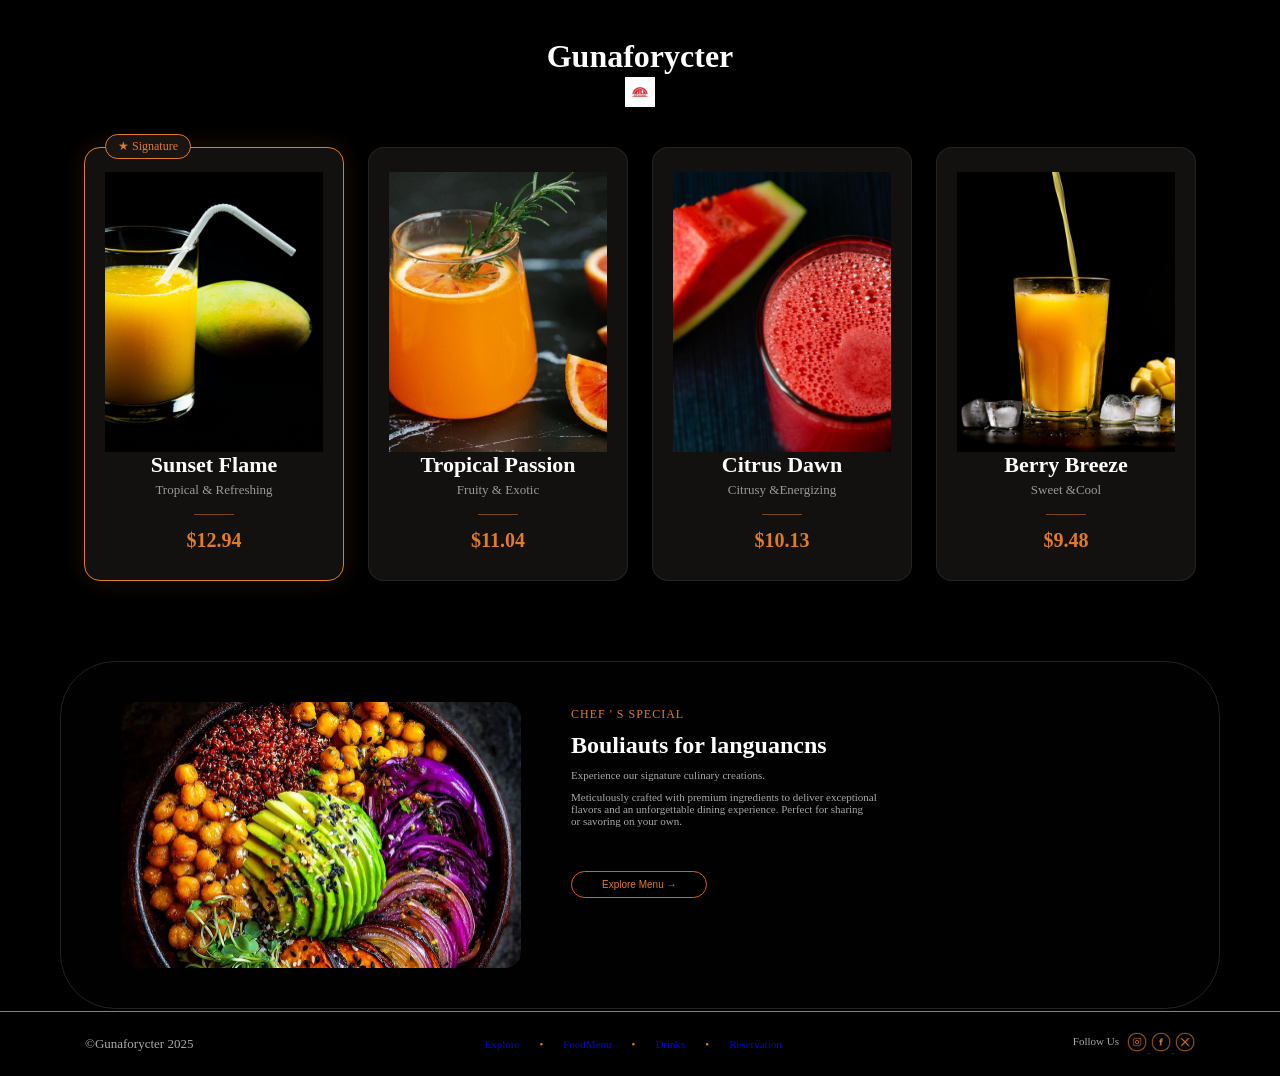
<file: Design02/index.html>
<!DOCTYPE html>
<html lang="en">
<head>
    <meta charset="UTF-8">
    <meta name="viewport" content="width=device-width, initial-scale=1.0">
    <title>Restraunt</title>
    <link rel="stylesheet" href="style.css">
</head>
<body>
    
<header class="site-header">
<h1 class="brand-tittle">Gunaforycter</h1>
<div class="logo-divider">
<span class="line"></span>
<img height="30" src="./logo.png" alt="image not found">
<span class="line"></span>
</div>
</header>

<section class="drinks-grid">
    <div class="drink-card signature">
    <span class="badge">★ Signature</span>
    <img src="./d205.jpg" alt="image not found" class="drink-img">
    <h3>Sunset Flame</h3>
    <p class="tagline">Tropical &amp; Refreshing</p>
    <span class="divider"></span>
    <p class="price">$12.94</p>
    </div>

    <div class="drink-card">
    <img src="./d202.jpg" alt="Tropical Passion" class="drink-img">
    <h3>Tropical Passion</h3>
    <p class="tagline">Fruity &amp; Exotic</p>
    <span class="divider"></span>
    <p class="price">$11.04</p>
    </div>

    <div class="drink-card">
    <img height="300" src="./d203.jpg" alt="Citrus Dawn" class="drink-img">
    <h3>Citrus Dawn</h3>
    <p class="tagline">Citrusy &amp;Energizing</p>
    <span class="divider"></span>
    <p class="price">$10.13</p>
    </div>

    <div class="drink-card">
    <img src="./d204.jpg" alt="Berry Breeze" class="drink-img">
    <h3>Berry Breeze</h3>
    <p class="tagline">Sweet &amp;Cool</p>
    <span class="divider"></span>
    <p class="price">$9.48</p>
    </div>


</section>

<section class="chef-special">
<div class="chef-img-wrap">
<img src="./d201.jpg" alt="Bouliauts for langancns" class="chef-img">
</div>

<div class="chef-contant">
<p class="evebrow">CHEF ' S SPECIAL</p>
<h2>Bouliauts for languancns</h2>
<p class="lead">Experience our signature culinary creations.</p>
<p class="desc">
Meticulously crafted with premium ingredients to deliver exceptional<br>
flavors and an unforgettable dining experience. Perfect for sharing<br>
or savoring on your own.</p>
<button class="Explore-btn">Explore Menu →</Menu></button>
</div>

</section>

<footer class="site-footer">


<p class="copyright">©Gunaforycter 2025</p>
<nav class="footer-links">
<a href="#">Explore</a>
<span class="dot">•</span>
<a href="#">FoodMenu</a>
<span class="dot">•</span>
<a href="#">Drinks</a>
<span class="dot">•</span>
<a href="#">Reservation</a>
</nav>
<div class="footer-social">
<span class="Follow-txt">Follow Us</span>
<a href="#" class="social-icon">
<img height="20" src="./instagram-icon.png" alt="instagram">
</a>
<a href="#" class="social-icon">
 <img height="20" src="./facebook-icon.png" alt="facebook">   
</a>
<a href="#" class="social-icon">
<img height="20" src="./twitter-icon.png" alt="twitter">
</a>    
</div>

</footer>

</body>
</html>
</file>
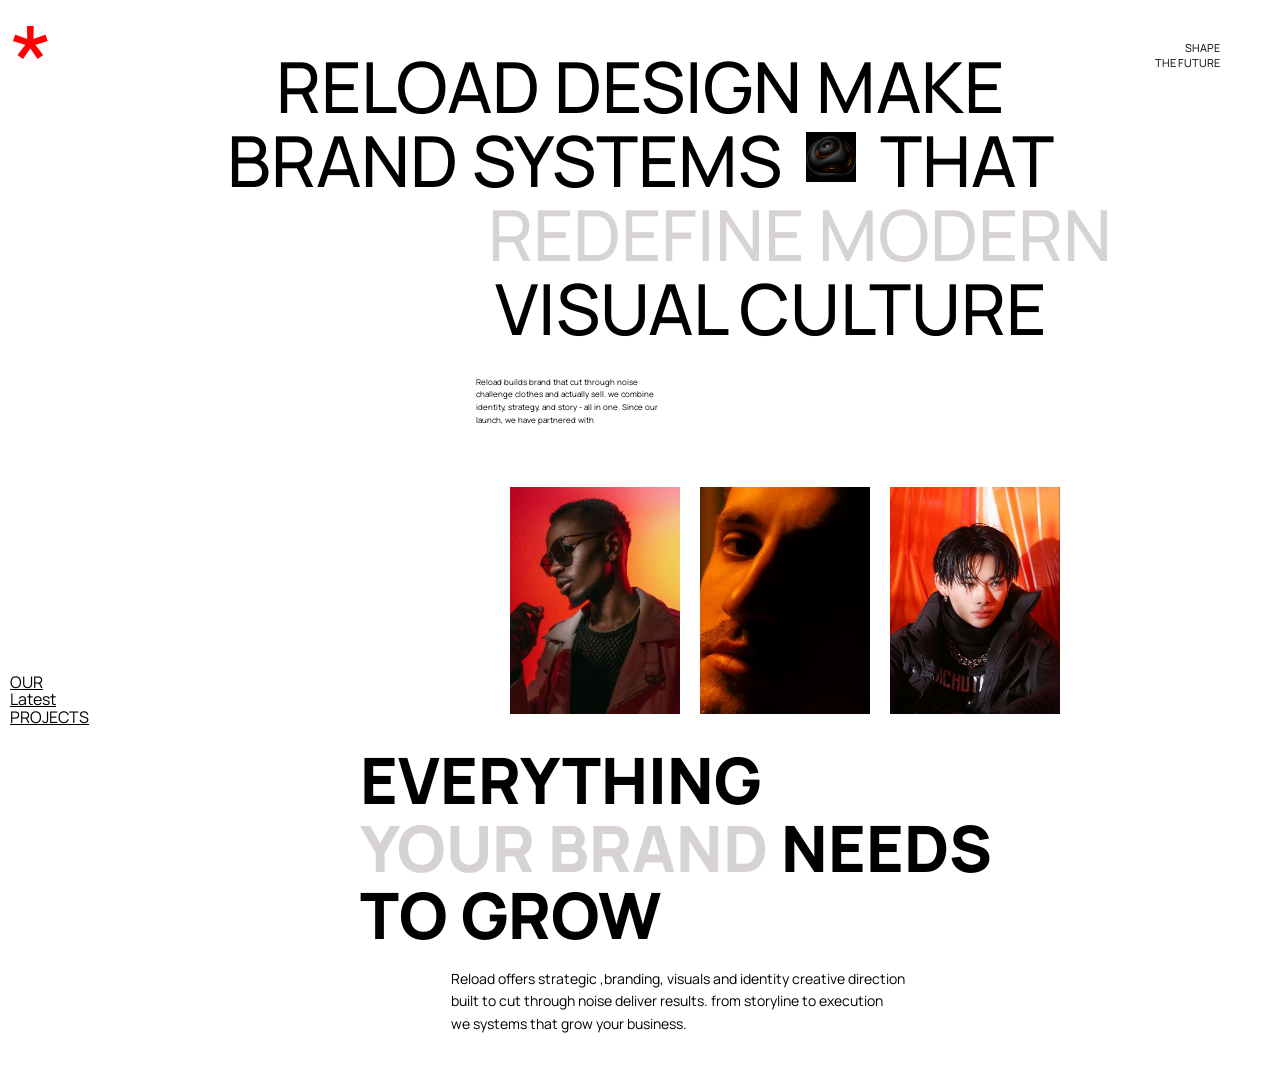
<file: Design1/index.html>
<!DOCTYPE html>
<html lang="en">
<head>
    <meta charset="UTF-8">
    <meta name="viewport" content="width=device-width, initial-scale=1.0">
    <title>Fashion</title>
    <link rel="stylesheet" href="style.css">
</head>
<body>
    
<main class="page">
    <div class="logo">*</div>
    <div class="topright">
        SHAPE<br>
        THE FUTURE
    </div>
<section class="hero">
    <h1> RELOAD DESIGN MAKE <br>
         BRAND SYSTEMS
    <span class="img">
        <img height=" 30" src="./1.jpeg" alt="image not found">
    </span>
     THAT <br>

    <span class="light-word">
    REDEFINE MODERN <br>
    </span>

    <span class="word">
     VISUAL CULTURE
    </span>
     
   
</h1>

<p>
  Reload builds brand that cut through noise<br>
  challenge clothes and actually sell. we
  combine <br>identity, strategy, and story - all
  in one. Since our<br> launch, we have partnered with </p>

   </section>

  <div class="images">
  <div class="image-box">
    <img src="./2.jpg " alt="image not found">
    </div>
  <div class="image-box">
  <img src="./3.jpg" alt="image not found">
  </div>
  <div class="image-box">
  <img src="./4.jpeg" alt="image not found">
  </div>
 </div>

<section class="projects">
 <div class="project-tittle">
    <u>OUR</u> <br>
    <u>Latest</u><br>
    <u>PROJECTS</u>
 </div>
</section>
<footer>
<h1>
<span> EVERYTHING</span> <span class="highlight"> <br>
YOUR BRAND </span> 
NEEDS TO GROW
</h1>
<P>
Reload offers strategic ,branding, visuals and identity
creative direction<br> built to cut through noise deliver results.
from storyline to execution<br> we systems that grow your business. 
</P>

</footer>


</main>

</body>
</html>
</file>
<file: Design02/style.css>
*{
    margin: 0;
    padding: 0;
    box-sizing: border-box;    
}

html,body {
    height: 100%;
    width: 100%;
}

.brand-tittle{
    height: 30px;
    width: 100%;
    color: white;
    padding: 3%;
    text-align: center;
}

.logo-divider{
    display: flex;
    align-items: center;
    justify-content: center;
    gap: 12px;
    height: 30px;
    width: auto;
}

body{
    background: black;

}

.drinks-grid {
  display: flex;
  justify-content: center;   /* centers all 4 cards horizontally as a group */
  align-items: flex-end;     /* signature card can sit slightly taller/higher */
  gap: 24px;
  flex-wrap: wrap;           /* stacks nicely on small screens */
  padding: 40px 10px;
}

.drink-card {
  display: flex;
  flex-direction: column;    /* stacks img → h3 → tagline → divider → price */
  align-items: center;       /* centers each of those horizontally inside the card */
  text-align: center;
  background: #131110;
  border: 1px solid rgba(255,255,255,0.08);
  border-radius: 16px;
  width: 260px;
  padding: 24px 20px 28px;
  position: relative;
}

.drink-card.signature {
  border: 1px solid #e07b28;
  box-shadow: 0 0 24px rgba(224,123,40,0.15);
}
 
.drink-img-wrap {
    width: 140px;
    height: 220px;
    overflow: hidden;
    border: none;
    border-radius: 12px;
}

.drink-img {
  height: 280px;
  width: auto;
  max-width: 100%;
  object-fit: cover;
  display: block;
  border: none;
  outline: none;

}

.badge {
  position: absolute;
  top: -14px;
  left: 20px;
  background: #1a1512;
  border: 1px solid #e07b28;
  color: #e07b28;
  font-size: 12px;
  padding: 4px 12px;
  border-radius: 20px;
}

.drink-card h3 {
  color: #fff;
  font-family: 'Playfair Display', serif;
  font-size: 22px;
  margin: 0 0 4px;
}

.tagline {
  color: #9a9a9a;
  font-size: 13px;
  margin: 0 0 16px;
}

.divider {
  display: block;
  width: 40px;
  height: 1px;
  background: rgba(224,123,40,0.5);
  margin: 0 auto 14px;
}

.price, .Price {
  color: #e07b28;
  font-size: 20px;
  font-weight: 600;
  margin: 0;
}

.chef-special{
    display: flex;
    align-items: center;
    color: white;
    gap: 50px;
    background: #110f0f12;
    border: 1px solid rgb(33, 35, 33);
    border-radius: 55px;
    padding: 40px 60px;
    margin: 40px 60px;
    overflow: hidden;
}
.chef-img-wrap{
    width: 100%;
    max-width: 400px;
    height: 100%;
}

.chef-img{
    width: 100%;
    height: 100%;
    border-radius: 16px;
    object-fit: cover;
    display: block;
}

.chef-contant {
    flex: 1;
}

.evebrow {
  color: #e07b28;
  font-size: 12px;
  letter-spacing: 1px;
  margin-bottom: 140px;
}
.chef-contant{
    font-family: 'playfair Display ,serif;
}
.chef-contant h2 {
    position: relative;
    bottom: 130px;
}

.chef-contant .lead {
    position: relative;
    bottom:120px;
    font-size: 11px;
    color: darkgray;
}

.desc{
    position: relative;
    bottom: 110px;
    font-size: 11px;
    color: darkgray;
}

.Explore-btn {
    position: relative;
    font-family: sans-serif;
    color: #e07b28;
    background: black;
    border: 1px solid #e65a14;
    border-radius: 80px;
    padding: 7px 30px;
    font-size: 10px;
    font-weight: 300;
    justify-content: space-between;
    cursor: pointer;
    bottom: 66px;
}

.copyright {
    color: darkgrey;
    display: flex;
    font-size: small;
}

.site-footer {
    display: flex;
    align-items: center;
    justify-content: space-between;
    padding: 20px 85px;
    border-top: 1px solid rgb(186, 124, 9);
    margin-top: -38px;
}

.Follow-txt {
    position: relative;
    margin-right: 4px;
    color: darkgray;
    font-size: 11px;
    top: -7px;
}

.footer-links{ 
    display: flex;
    color: darkgray;
    text-decoration: none;
    font-size: 11px;
    justify-content: space-between;
    gap: 20px;
}

.footer-links a:visited {
    color: darkgray;
}

.dot {
    color: #e07b28;
}

.footer-links a {
    text-decoration: none;
}
</file>
<file: Design1/style.css>
* {
  margin: 0;
  padding: 0;
  box-sizing: border-box;
}

html, body {
  width: 100%;
}

body {
  font-family: sheriyan-font, sans-serif;
}

@font-face {
  font-family: sheriyan-font;
  src: url(./Manrope-VariableFont_wght.woff2);
}

.page {
  position: relative;
  width: 100%;
  max-width: 1600px;
  margin: 0 auto;
  padding: 10px 10px 40px;
}

.logo {
  color: red;
  font-size: 100px;
  line-height: 1;
}

.topright {
  position: absolute;
  top: 40px;
  right: 60px;
  font-size: 11px;
  text-align: right;
  line-height: 1.4;
}

.hero {
  margin-top: -60px;
  left: -100%;
}

.hero h1 {
  font-size: clamp(10px, 5.5vw, 90px);
  line-height: 1.05;
  font-weight: 500;
  text-align: center;
}

.hero .img {
  display: inline-block;
  width: 50px;
  height: 50px;
  vertical-align: middle;
  margin: 0 10px;
  position: relative;
  top: -30px;
  left: 10;
}

.hero .img img {
  width: 100%;
  height: 100%;
  object-fit: cover;
  vertical-align: middle;
}

.light-word {
  color: rgb(214, 210, 213);
  position: relative;
  right: -160px;
}
.word{
    position: relative;
    right: -130px;
}

.hero p {
  max-width: 420px;
  margin-top: 30px;
  margin-left: 37%;   
  font-size: 8px;
  line-height: 1.6;
}

.images {
  display: flex;
  gap: 20px;
  margin-top: 60px;
  margin-left: 500px;
  max-width: 550px;
}

.image-box {
  flex: 1;
  aspect-ratio: 3 / 4;
  overflow: hidden;
}

.image-box img {
  width: 100%;
  height: 100%;
  object-fit: cover;
  object-position: center top;
}

.projects {
  margin-top: 60px;
}

.project-tittle {
  font-size: 16px;
  line-height: 1.1;
  margin-top: -100px;
}

Footer {
  display: block;
  margin-top: 20px;
}

footer h1 {
  position: relative;
  object-position: center;
  right: -350px;
  font-size: clamp(36px, 5vw, 70px);
  font-weight: 800;
  line-height: 1.05;
  max-width: 700px;
}

footer p { 
  max-width: 600px;
  margin-top: 20px;
  margin-left: 35%;
  text-align: left;
  font-size: 14px;
  line-height: 1.6;
}

.highlight{
    color: rgb(214, 210, 213);
}
</file>
